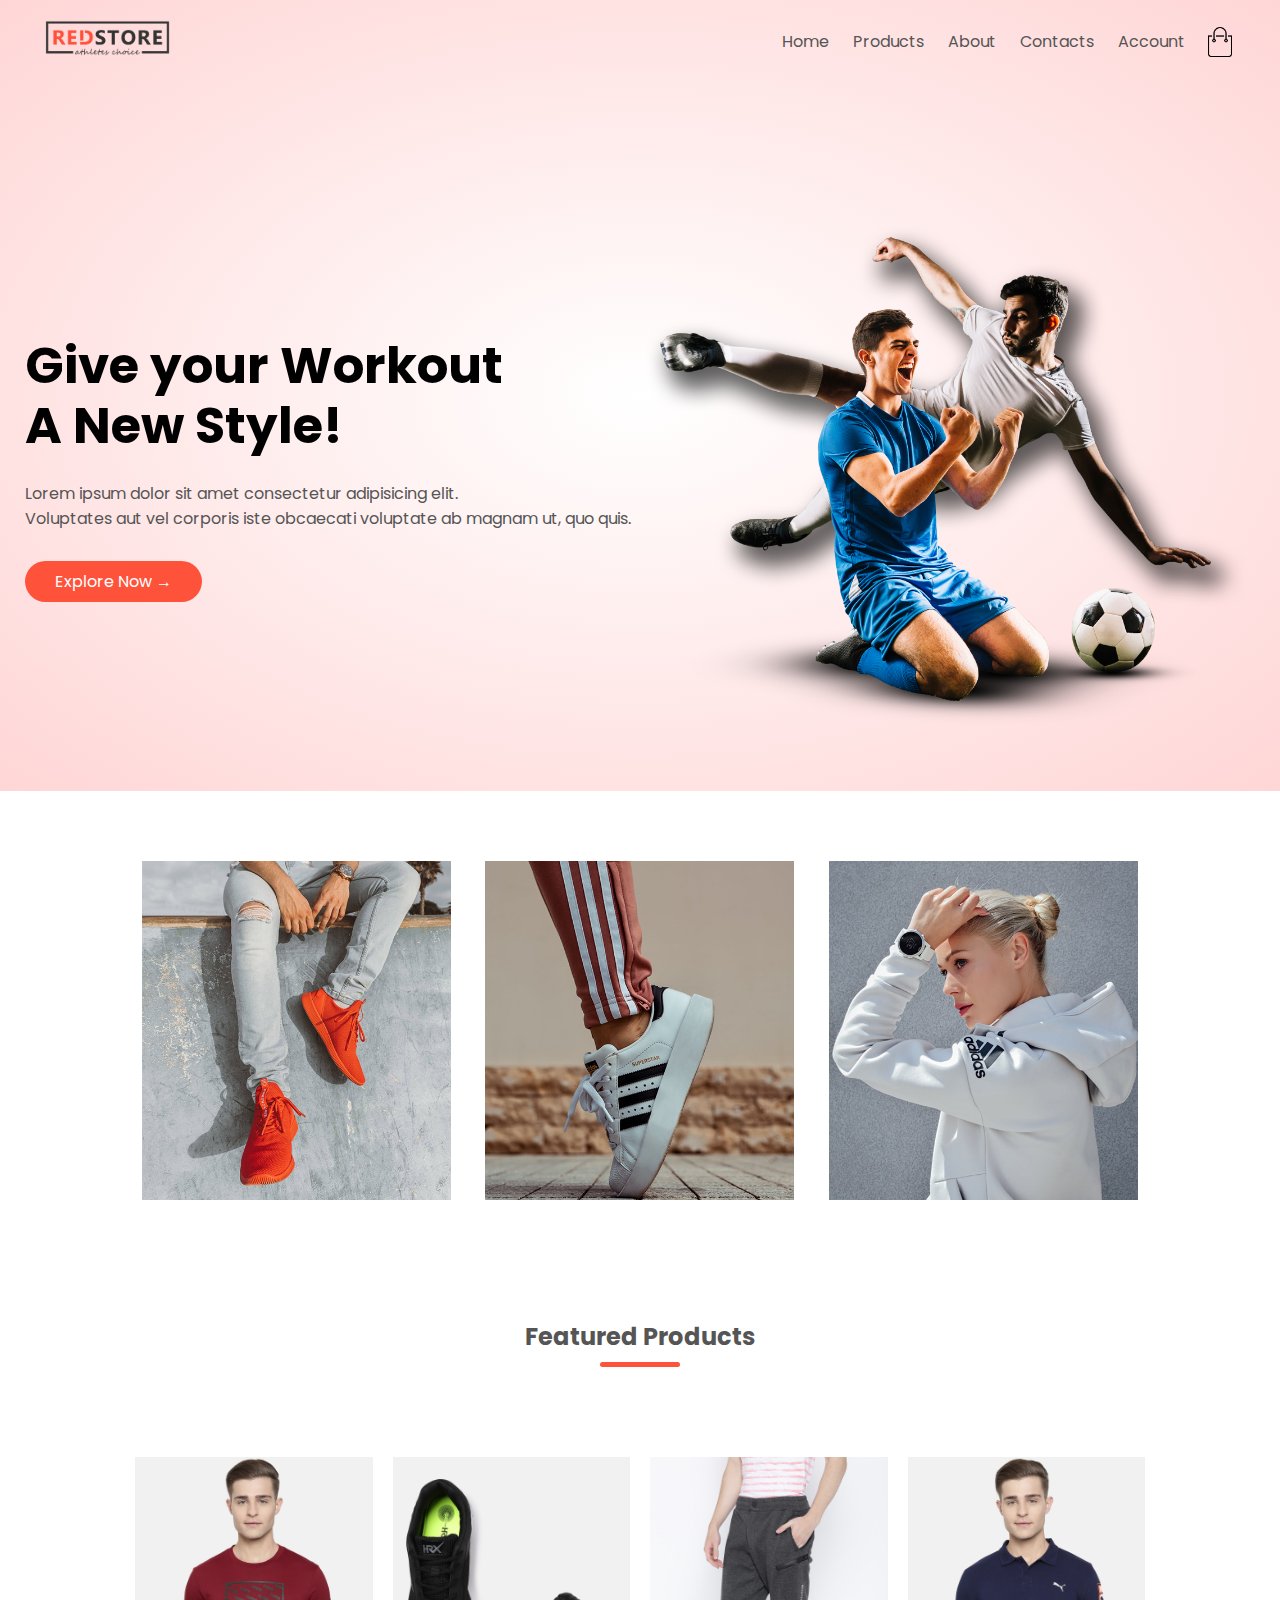
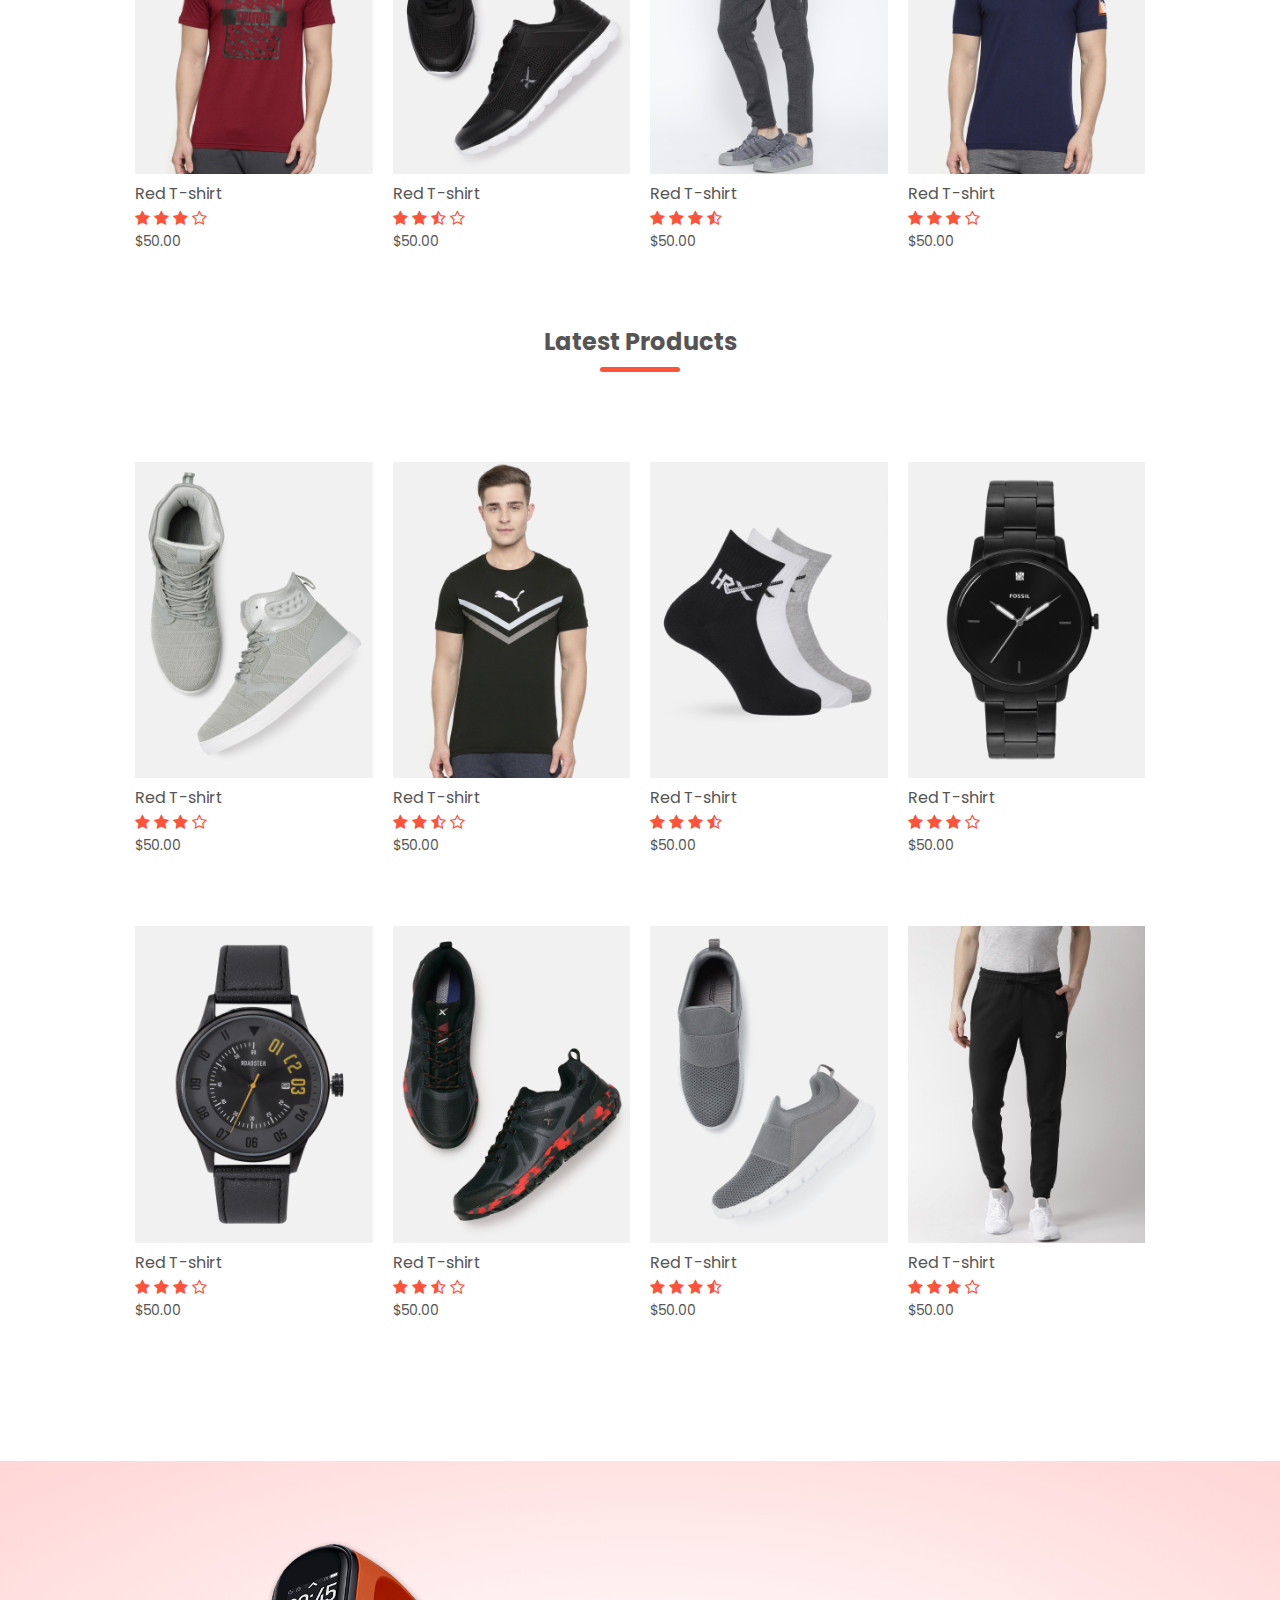
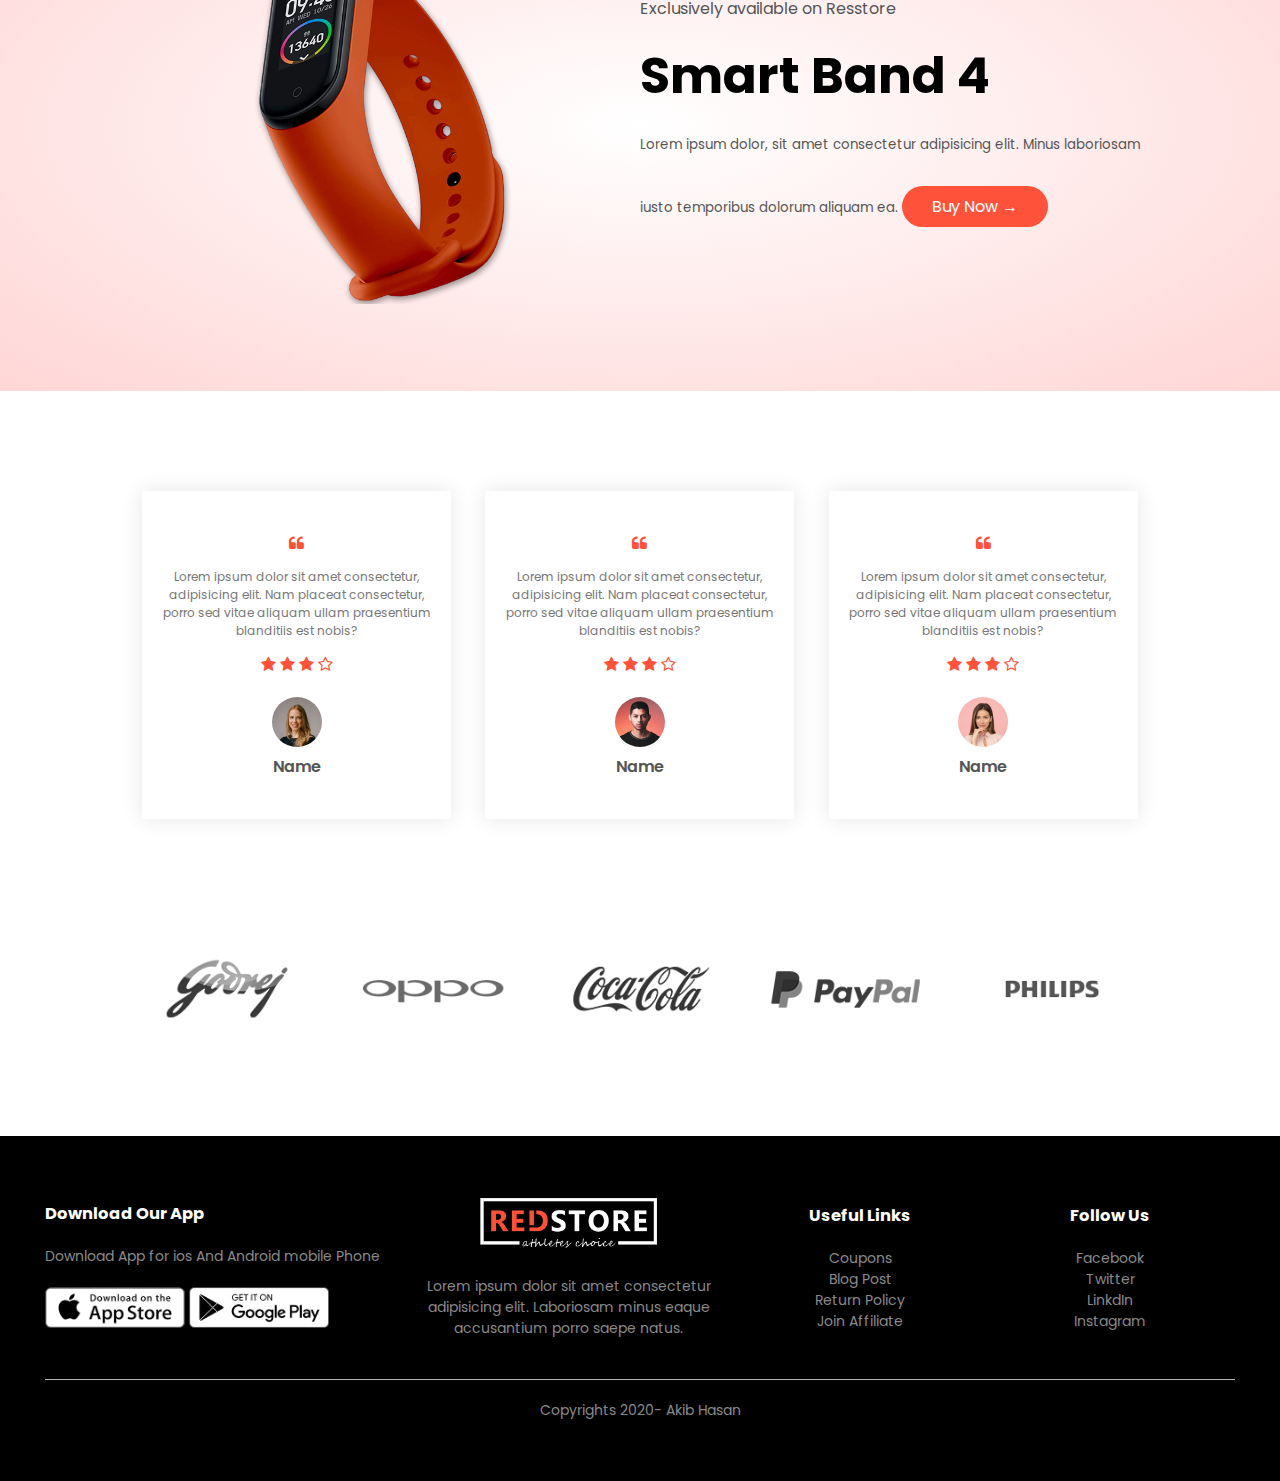
<file: index.html>
<!DOCTYPE html>
<html lang="en">
<head>
    <meta charset="UTF-8">
    <meta name="viewport" content="width=device-width, initial-scale=1.0">
    <title>Online Packman</title>
    <link rel="stylesheet" href="style.css">
    <link href="https://fonts.googleapis.com/css2?family=Poppins:wght@200;400;500;600;700&display=swap" rel="stylesheet">
    <link rel="stylesheet" href="https://stackpath.bootstrapcdn.com/font-awesome/4.7.0/css/font-awesome.min.css">
</head>
<body>
    <div class="header">
        <div class="container">
            <div class="navbar">
                <div class="logo">
                    <img src="images/logo.png" width="125px">
                </div>
                <nav>
                    <ul id="menuItems">
                        <li><a href="">Home</a></li>
                        <li><a href="">Products</a></li>
                        <li><a href="">About</a></li>
                        <li><a href="">Contacts</a></li>
                        <li><a href="">Account</a></li>
                    </ul>
                </nav>
                <img src="images/cart.png" width="30px" height="30px">
                <img src="images/menu.png" class="menu-icon" onclick="menuToggle()">
            </div>
            <div class="row">
                <div class="col-2">
                    <h1>Give your Workout<br>A New Style!</h1>
                    <p>Lorem ipsum dolor sit amet consectetur adipisicing elit.<br>Voluptates aut vel corporis iste obcaecati voluptate ab magnam ut, quo quis.</p>
                    <a href="" class="btn">Explore Now &#8594;</a>
                </div>
                <div class="col-2">
                    <img src="images/image1.png">
                </div>
            </div>
        </div>
    </div>

    <!-- featured categories -->

    <div class="categories">
        <div class="small-container">
            <div class="row">
                <div class="col-3"><img src="images/category-1.jpg" alt=""></div>
                <div class="col-3"><img src="images/category-2.jpg" alt=""></div>
                <div class="col-3"><img src="images/category-3.jpg" alt=""></div>
            </div>
        </div>
    </div>

    <!-- featured products -->

        <div class="small-container">
            <h2 class="title">Featured Products</h2>
            <div class="row">
                <div class="col-4">
                    <img src="images/product-1.jpg">
                    <h4>Red T-shirt</h4>
                    <div class="rating">
                        <i class="fa fa-star"></i>
                        <i class="fa fa-star"></i>
                        <i class="fa fa-star"></i>
                        <i class="fa fa-star-o"></i>
                    </div>
                    <p>$50.00</p>
                </div>
                <div class="col-4">
                    <img src="images/product-2.jpg">
                    <h4>Red T-shirt</h4>
                    <div class="rating">
                        <i class="fa fa-star"></i>
                        <i class="fa fa-star"></i>
                        <i class="fa fa-star-half-o"></i>
                        <i class="fa fa-star-o"></i>
                    </div>
                    <p>$50.00</p>
                </div>
                <div class="col-4">
                    <img src="images/product-3.jpg">
                    <h4>Red T-shirt</h4>
                    <div class="rating">
                        <i class="fa fa-star"></i>
                        <i class="fa fa-star"></i>
                        <i class="fa fa-star"></i>
                        <i class="fa fa-star-half-o"></i>
                    </div>
                    <p>$50.00</p>
                </div>
                <div class="col-4">
                    <img src="images/product-4.jpg">
                    <h4>Red T-shirt</h4>
                    <div class="rating">
                        <i class="fa fa-star"></i>
                        <i class="fa fa-star"></i>
                        <i class="fa fa-star"></i>
                        <i class="fa fa-star-o"></i>
                    </div>
                    <p>$50.00</p>
                </div>
            </div>

            <h2 class="title">Latest Products</h2>
            <div class="row">
                <div class="col-4">
                    <img src="images/product-5.jpg">
                    <h4>Red T-shirt</h4>
                    <div class="rating">
                        <i class="fa fa-star"></i>
                        <i class="fa fa-star"></i>
                        <i class="fa fa-star"></i>
                        <i class="fa fa-star-o"></i>
                    </div>
                    <p>$50.00</p>
                </div>
                <div class="col-4">
                    <img src="images/product-6.jpg">
                    <h4>Red T-shirt</h4>
                    <div class="rating">
                        <i class="fa fa-star"></i>
                        <i class="fa fa-star"></i>
                        <i class="fa fa-star-half-o"></i>
                        <i class="fa fa-star-o"></i>
                    </div>
                    <p>$50.00</p>
                </div>
                <div class="col-4">
                    <img src="images/product-7.jpg">
                    <h4>Red T-shirt</h4>
                    <div class="rating">
                        <i class="fa fa-star"></i>
                        <i class="fa fa-star"></i>
                        <i class="fa fa-star"></i>
                        <i class="fa fa-star-half-o"></i>
                    </div>
                    <p>$50.00</p>
                </div>
                <div class="col-4">
                    <img src="images/product-8.jpg">
                    <h4>Red T-shirt</h4>
                    <div class="rating">
                        <i class="fa fa-star"></i>
                        <i class="fa fa-star"></i>
                        <i class="fa fa-star"></i>
                        <i class="fa fa-star-o"></i>
                    </div>
                    <p>$50.00</p>
                </div>
            </div>

            <div class="row">
                <div class="col-4">
                    <img src="images/product-9.jpg">
                    <h4>Red T-shirt</h4>
                    <div class="rating">
                        <i class="fa fa-star"></i>
                        <i class="fa fa-star"></i>
                        <i class="fa fa-star"></i>
                        <i class="fa fa-star-o"></i>
                    </div>
                    <p>$50.00</p>
                </div>
                <div class="col-4">
                    <img src="images/product-10.jpg">
                    <h4>Red T-shirt</h4>
                    <div class="rating">
                        <i class="fa fa-star"></i>
                        <i class="fa fa-star"></i>
                        <i class="fa fa-star-half-o"></i>
                        <i class="fa fa-star-o"></i>
                    </div>
                    <p>$50.00</p>
                </div>
                <div class="col-4">
                    <img src="images/product-11.jpg">
                    <h4>Red T-shirt</h4>
                    <div class="rating">
                        <i class="fa fa-star"></i>
                        <i class="fa fa-star"></i>
                        <i class="fa fa-star"></i>
                        <i class="fa fa-star-half-o"></i>
                    </div>
                    <p>$50.00</p>
                </div>
                <div class="col-4">
                    <img src="images/product-12.jpg">
                    <h4>Red T-shirt</h4>
                    <div class="rating">
                        <i class="fa fa-star"></i>
                        <i class="fa fa-star"></i>
                        <i class="fa fa-star"></i>
                        <i class="fa fa-star-o"></i>
                    </div>
                    <p>$50.00</p>
                </div>
            </div>
        </div>

        <!-- offer -->
<div class="offer">
    
    <div class="small-container">
        <div class="row">
            <div class="col-2">
                 <img src="images/exclusive.png" class="offer-img">
            </div>
            <div class="col-2">
                <p>Exclusively available on Resstore</p>
                <h1>Smart Band 4</h1>
                <small>Lorem ipsum dolor, sit amet consectetur adipisicing elit. Minus laboriosam iusto temporibus dolorum aliquam ea.</small>
                <a href="" class="btn">Buy Now &#8594;</a>
            </div>
        </div>
    </div>
</div>



<!-- Testimonial -->
<div class="testimonial">
    <div class="small-container">
        <div class="row">
            <div class="col-3">
                <i class="fa fa-quote-left"></i>
                <p>Lorem ipsum dolor sit amet consectetur, adipisicing elit. Nam placeat consectetur, porro sed vitae aliquam ullam praesentium blanditiis est nobis?</p>
                <div class="rating">
                    <i class="fa fa-star"></i>
                    <i class="fa fa-star"></i>
                    <i class="fa fa-star"></i>
                    <i class="fa fa-star-o"></i>
                </div>
                <img src="images/user-1.png" alt="">
                <h3>Name</h3>
            </div>
            <div class="col-3">
                <i class="fa fa-quote-left"></i>
                <p>Lorem ipsum dolor sit amet consectetur, adipisicing elit. Nam placeat consectetur, porro sed vitae aliquam ullam praesentium blanditiis est nobis?</p>
                <div class="rating">
                    <i class="fa fa-star"></i>
                    <i class="fa fa-star"></i>
                    <i class="fa fa-star"></i>
                    <i class="fa fa-star-o"></i>
                </div>
                <img src="images/user-2.png" alt="">
                <h3>Name</h3>
            </div>
            <div class="col-3">
                <i class="fa fa-quote-left"></i>
                <p>Lorem ipsum dolor sit amet consectetur, adipisicing elit. Nam placeat consectetur, porro sed vitae aliquam ullam praesentium blanditiis est nobis?</p>
                <div class="rating">
                    <i class="fa fa-star"></i>
                    <i class="fa fa-star"></i>
                    <i class="fa fa-star"></i>
                    <i class="fa fa-star-o"></i>
                </div>
                <img src="images/user-3.png" alt="">
                <h3>Name</h3>
            </div>
        </div>
    </div>
</div>


<!-- brands -->

<div class="brands">
    <div class="small-container">
        <div class="row">
            <div class="col-5"><img src="images/logo-godrej.png" alt=""></div>
            <div class="col-5"><img src="images/logo-oppo.png" alt=""></div>
            <div class="col-5"><img src="images/logo-coca-cola.png" alt=""></div>
            <div class="col-5"><img src="images/logo-paypal.png" alt=""></div>
            <div class="col-5"><img src="images/logo-philips.png" alt=""></div>
        </div>
    </div>
</div>


<!-- footer -->

    <div class="footer">
        <div class="container">
            <div class="row">
                <div class="footer-col-1">
                    <h3>Download Our App</h3>
                    <p>Download App for ios And Android mobile Phone</p>
                    <div class="app-logo">
                        <img src="images/app-store.png" alt="">
                        <img src="images/play-store.png" alt="">
                    </div>
                </div>
                <div class="footer-col-2">
                    <img src="images/logo-white.png" alt="">
                    <p>Lorem ipsum dolor sit amet consectetur adipisicing elit. Laboriosam minus eaque accusantium porro saepe natus.</p>
                </div>
                <div class="footer-col-3">
                    <h3>Useful Links</h3>
                    
                    <ul>
                        <li>Coupons</li>
                        <li>Blog Post</li>
                        <li>Return Policy</li>
                        <li>Join Affiliate</li>
                    </ul>
                </div>

                <div class="footer-col-4">
                    <h3>Follow Us</h3>
                    
                    <ul>
                        <li>Facebook</li>
                        <li>Twitter</li>
                        <li>LinkdIn</li>
                        <li>Instagram</li>
                    </ul>
                </div>
            </div>

            <hr>
            <p class="copyright">Copyrights 2020- Akib Hasan</p>
        </div>
    </div>


    <!-- adding js for toggle menu -->

    <script>
                var menuItems = document.getElementById("menuItems");

menuItems.style.maxHeight = "0px";

function menuToggle(){
    if( menuItems.style.maxHeight == "0px"){
        menuItems.style.maxHeight = "200px"
    }
    else
    {
        menuItems.style.maxHeight = "0px"
    }
}
    </script>

</body>
</html>
</file>
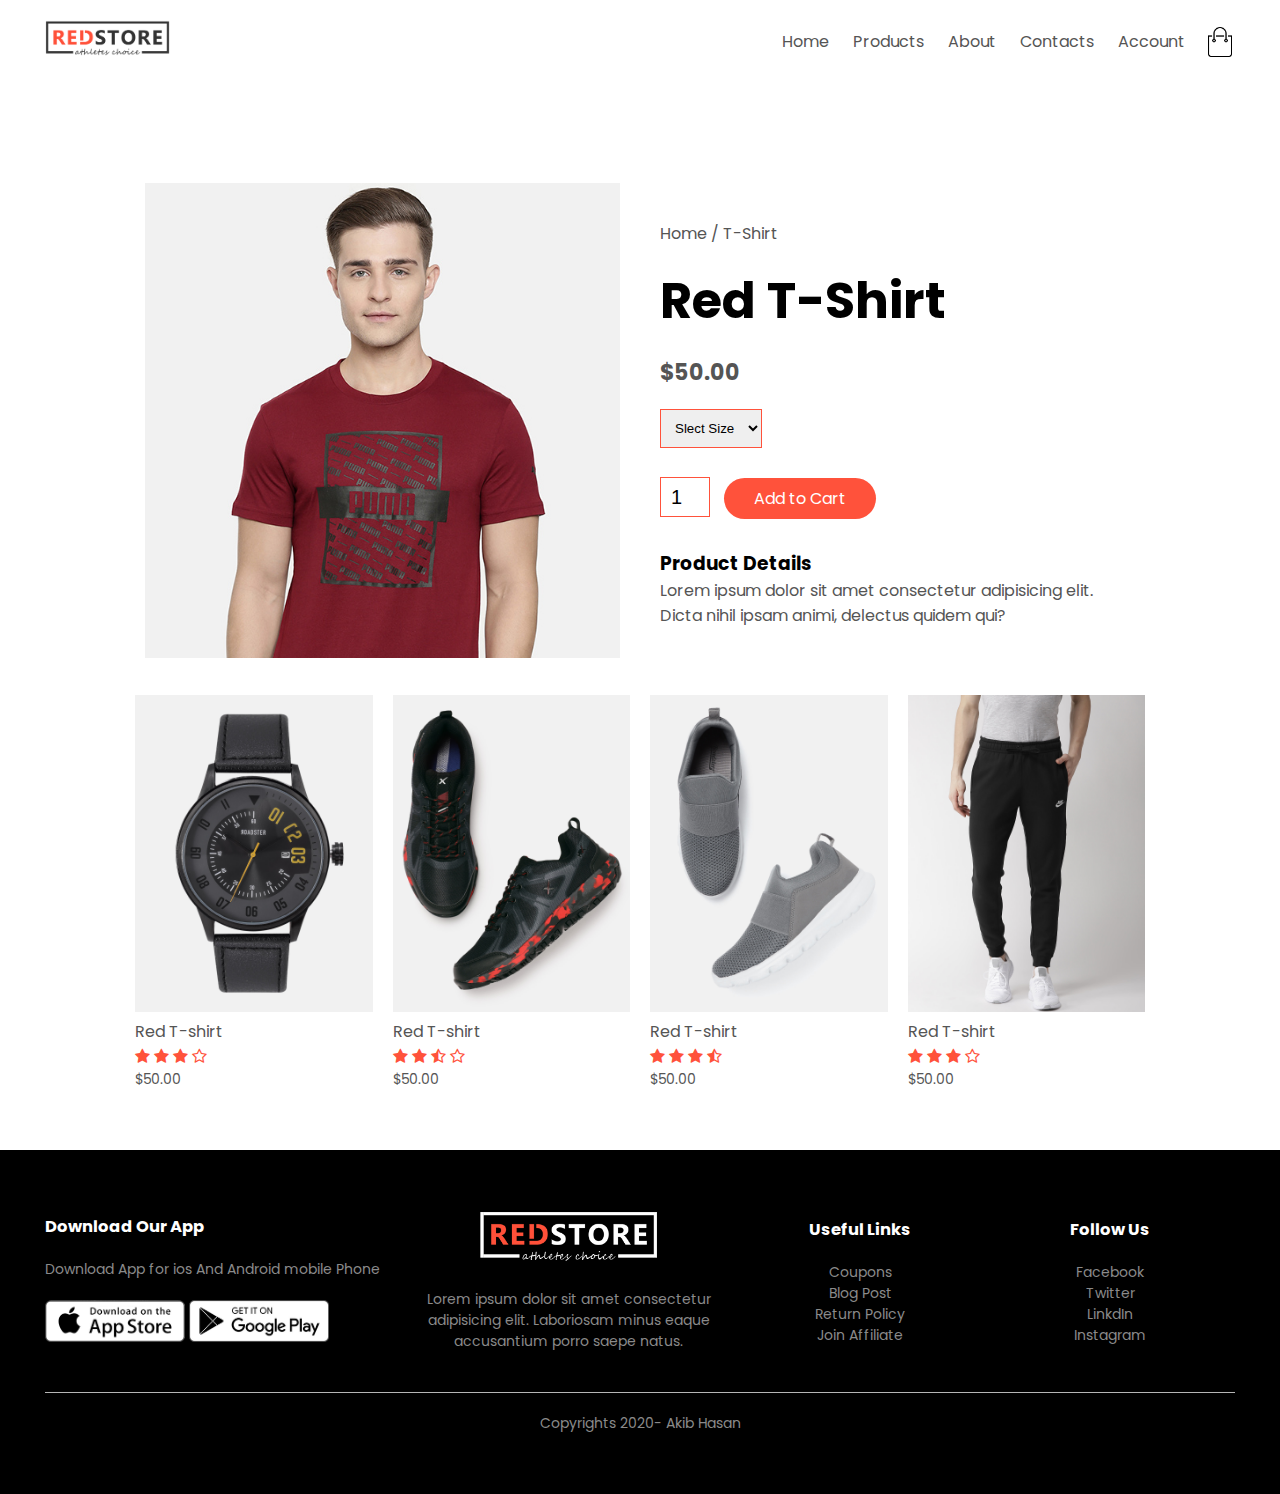
<file: product-details.html>
<!DOCTYPE html>
<html lang="en">
<head>
    <meta charset="UTF-8">
    <meta name="viewport" content="width=device-width, initial-scale=1.0">
    <title>All Products - Online Packman</title>
    <link rel="stylesheet" href="style.css">
    <link href="https://fonts.googleapis.com/css2?family=Poppins:wght@200;400;500;600;700&display=swap" rel="stylesheet">
    <link rel="stylesheet" href="https://stackpath.bootstrapcdn.com/font-awesome/4.7.0/css/font-awesome.min.css">
</head>
<body>
        <div class="container">
            <div class="navbar">
                <div class="logo">
                    <img src="images/logo.png" width="125px">
                </div>
                <nav>
                    <ul id="menuItems">
                        <li><a href="">Home</a></li>
                        <li><a href="">Products</a></li>
                        <li><a href="">About</a></li>
                        <li><a href="">Contacts</a></li>
                        <li><a href="">Account</a></li>
                    </ul>
                </nav>
                <img src="images/cart.png" width="30px" height="30px">
                <img src="images/menu.png" class="menu-icon" onclick="menuToggle()">
            </div>

        </div>


        <!-- single product details -->


        <div class="small-container single-products">
            <div class="row">
                <div class="col-2">
                    <img src="images/gallery-1.jpg" width="100%" alt="">

                </div>
                <div class="col-2">
                    <p>Home / T-Shirt</p>
                    <h1>Red T-Shirt</h1>
                    <h4>$50.00</h4>
                    <select name="" id="">
                        <option value="">Slect Size</option>
                        <option value="">XXL</option>
                        <option value="">Xl</option>
                        <option value="">Large</option>
                        <option value="">Medium</option>
                        <option value="">Small</option>
                    </select>

                    <input type="number" value="1">
                    <a class="btn" href="">Add to Cart</a>

                    <h3>Product Details</h3>
                    <p>Lorem ipsum dolor sit amet consectetur adipisicing elit. Dicta nihil ipsam animi, delectus quidem qui?</p>
                </div>
            </div>
        </div>

        <div class="small-container">

            <div class="row">
                <div class="col-4">
                    <img src="images/product-9.jpg">
                    <h4>Red T-shirt</h4>
                    <div class="rating">
                        <i class="fa fa-star"></i>
                        <i class="fa fa-star"></i>
                        <i class="fa fa-star"></i>
                        <i class="fa fa-star-o"></i>
                    </div>
                    <p>$50.00</p>
                </div>
                <div class="col-4">
                    <img src="images/product-10.jpg">
                    <h4>Red T-shirt</h4>
                    <div class="rating">
                        <i class="fa fa-star"></i>
                        <i class="fa fa-star"></i>
                        <i class="fa fa-star-half-o"></i>
                        <i class="fa fa-star-o"></i>
                    </div>
                    <p>$50.00</p>
                </div>
                <div class="col-4">
                    <img src="images/product-11.jpg">
                    <h4>Red T-shirt</h4>
                    <div class="rating">
                        <i class="fa fa-star"></i>
                        <i class="fa fa-star"></i>
                        <i class="fa fa-star"></i>
                        <i class="fa fa-star-half-o"></i>
                    </div>
                    <p>$50.00</p>
                </div>
                <div class="col-4">
                    <img src="images/product-12.jpg">
                    <h4>Red T-shirt</h4>
                    <div class="rating">
                        <i class="fa fa-star"></i>
                        <i class="fa fa-star"></i>
                        <i class="fa fa-star"></i>
                        <i class="fa fa-star-o"></i>
                    </div>
                    <p>$50.00</p>
                </div>
            </div>

        </div>


<!-- footer -->

    <div class="footer">
        <div class="container">
            <div class="row">
                <div class="footer-col-1">
                    <h3>Download Our App</h3>
                    <p>Download App for ios And Android mobile Phone</p>
                    <div class="app-logo">
                        <img src="images/app-store.png" alt="">
                        <img src="images/play-store.png" alt="">
                    </div>
                </div>
                <div class="footer-col-2">
                    <img src="images/logo-white.png" alt="">
                    <p>Lorem ipsum dolor sit amet consectetur adipisicing elit. Laboriosam minus eaque accusantium porro saepe natus.</p>
                </div>
                <div class="footer-col-3">
                    <h3>Useful Links</h3>
                    
                    <ul>
                        <li>Coupons</li>
                        <li>Blog Post</li>
                        <li>Return Policy</li>
                        <li>Join Affiliate</li>
                    </ul>
                </div>

                <div class="footer-col-4">
                    <h3>Follow Us</h3>
                    
                    <ul>
                        <li>Facebook</li>
                        <li>Twitter</li>
                        <li>LinkdIn</li>
                        <li>Instagram</li>
                    </ul>
                </div>
            </div>

            <hr>
            <p class="copyright">Copyrights 2020- Akib Hasan</p>
        </div>
    </div>


    <!-- adding js for toggle menu -->

    <script>
                var menuItems = document.getElementById("menuItems");

menuItems.style.maxHeight = "0px";

function menuToggle(){
    if( menuItems.style.maxHeight == "0px"){
        menuItems.style.maxHeight = "200px"
    }
    else
    {
        menuItems.style.maxHeight = "0px"
    }
}
    </script>

</body>
</html>
</file>
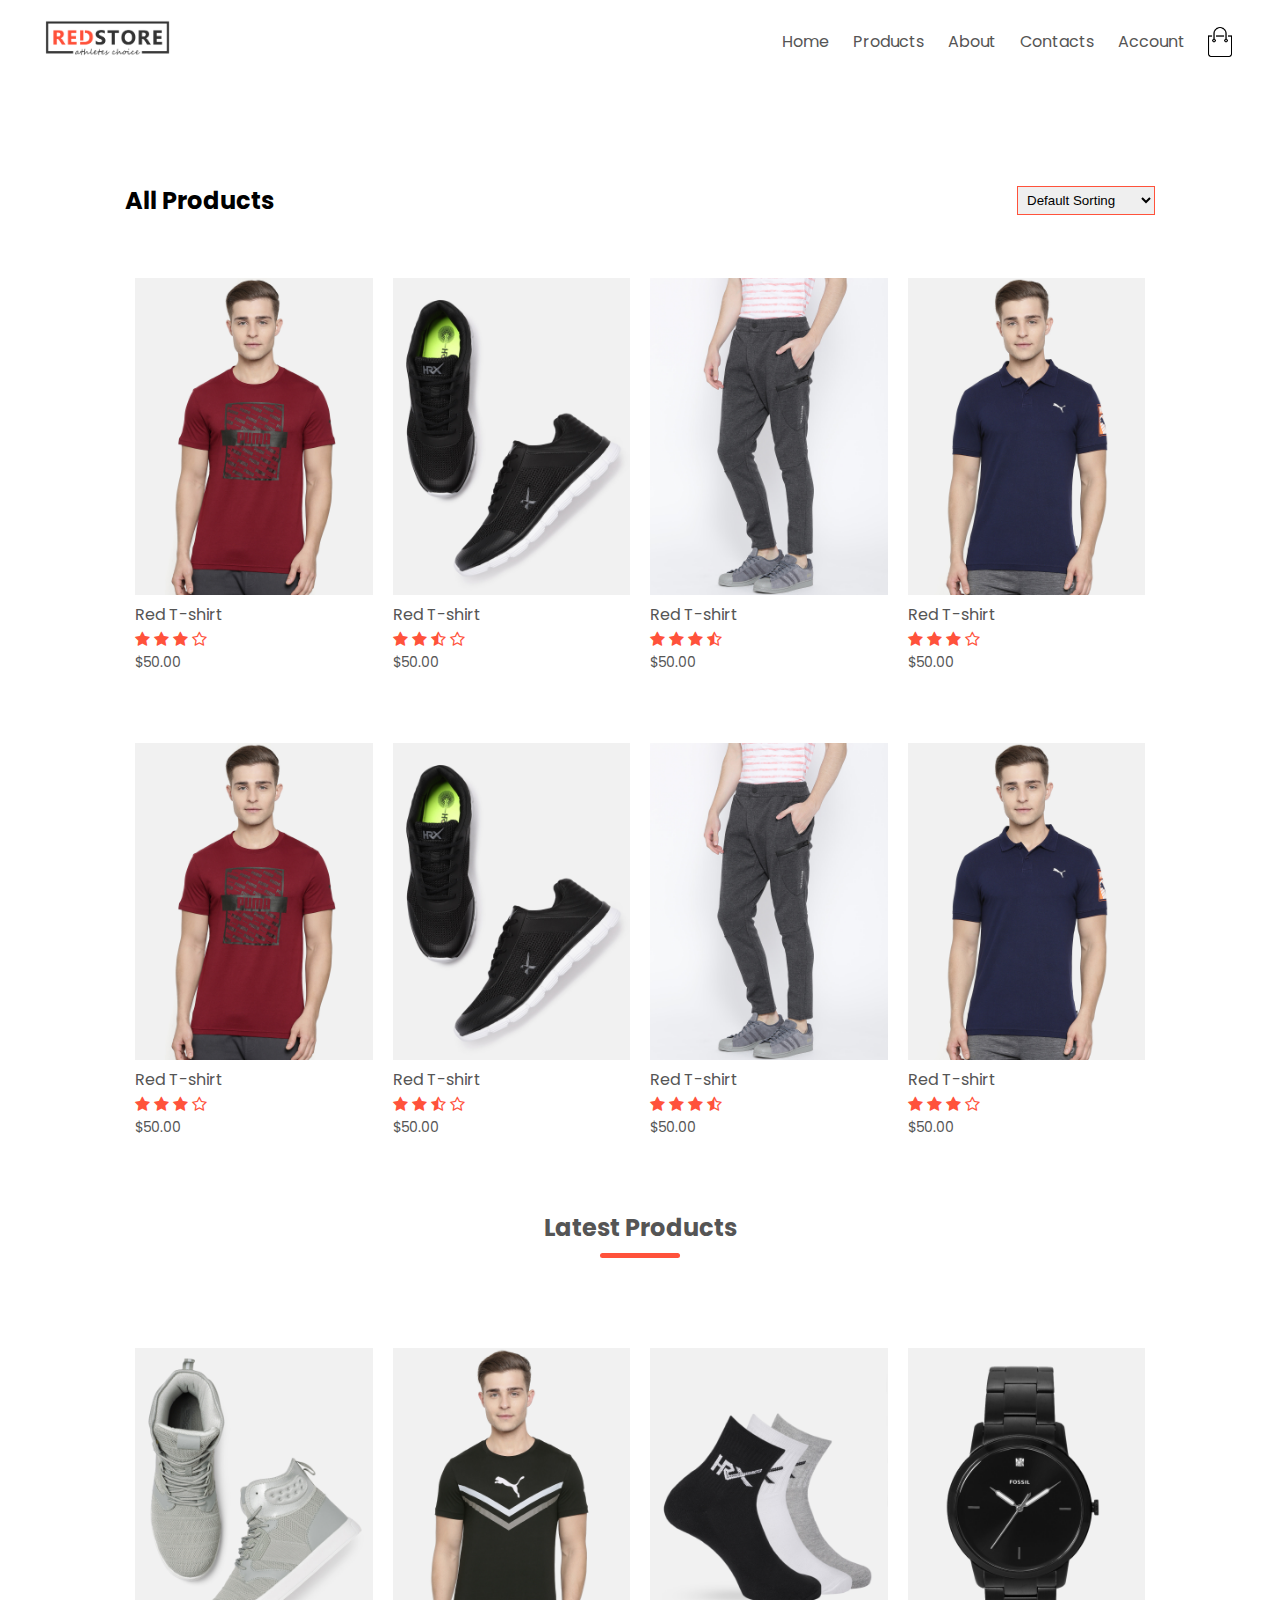
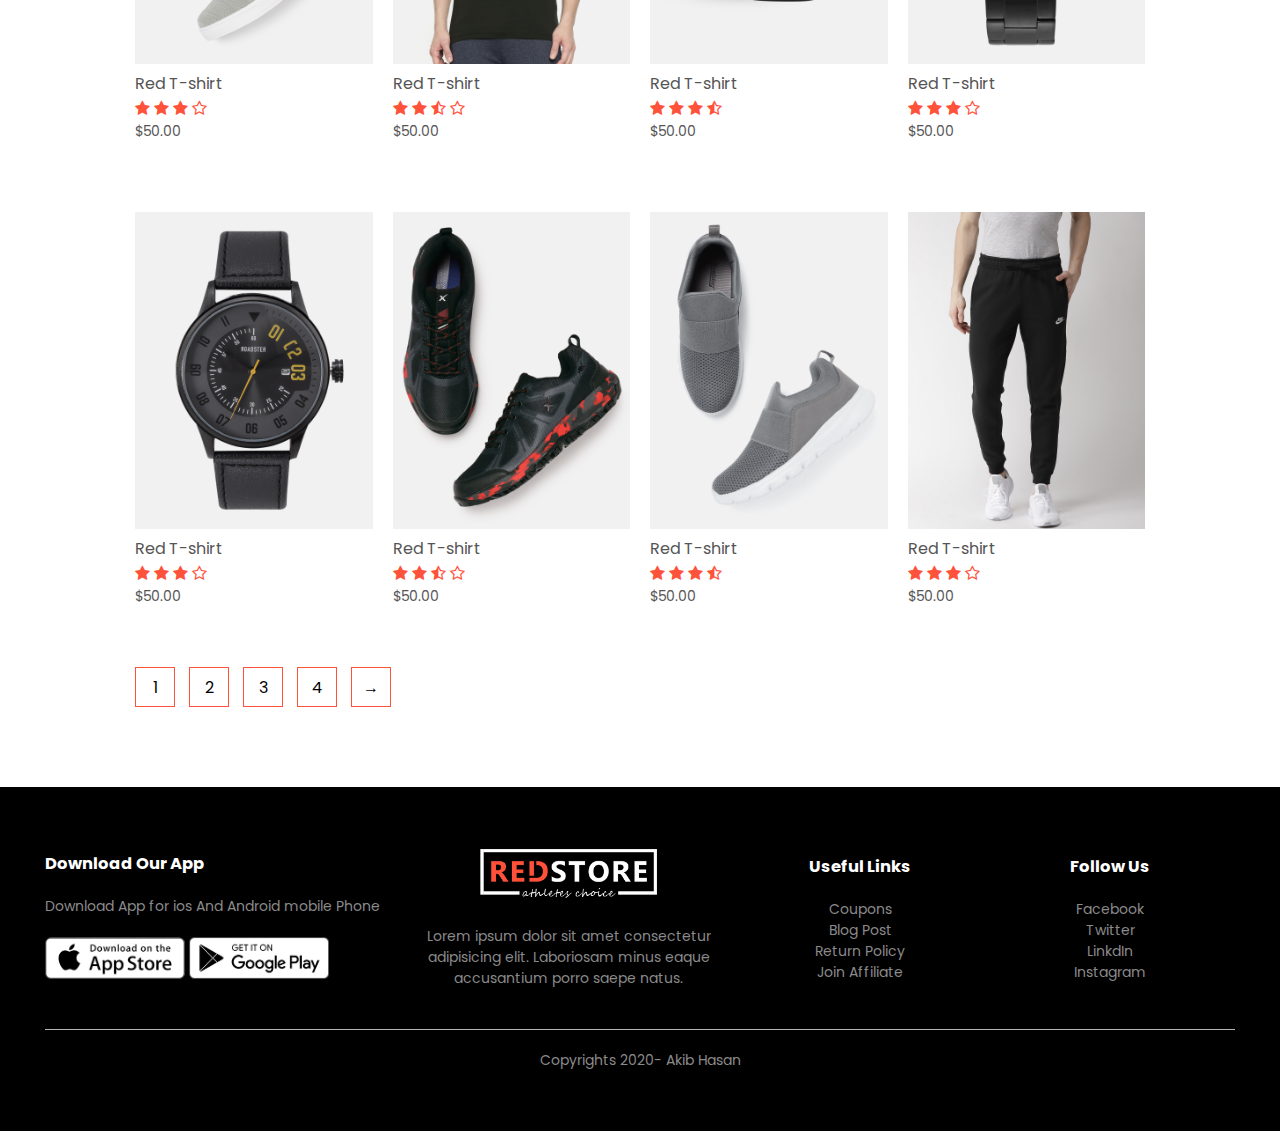
<file: product.html>
<!DOCTYPE html>
<html lang="en">
<head>
    <meta charset="UTF-8">
    <meta name="viewport" content="width=device-width, initial-scale=1.0">
    <title>All Products - Online Packman</title>
    <link rel="stylesheet" href="style.css">
    <link href="https://fonts.googleapis.com/css2?family=Poppins:wght@200;400;500;600;700&display=swap" rel="stylesheet">
    <link rel="stylesheet" href="https://stackpath.bootstrapcdn.com/font-awesome/4.7.0/css/font-awesome.min.css">
</head>
<body>
        <div class="container">
            <div class="navbar">
                <div class="logo">
                    <img src="images/logo.png" width="125px">
                </div>
                <nav>
                    <ul id="menuItems">
                        <li><a href="">Home</a></li>
                        <li><a href="">Products</a></li>
                        <li><a href="">About</a></li>
                        <li><a href="">Contacts</a></li>
                        <li><a href="">Account</a></li>
                    </ul>
                </nav>
                <img src="images/cart.png" width="30px" height="30px">
                <img src="images/menu.png" class="menu-icon" onclick="menuToggle()">
            </div>

        </div>

        <div class="small-container">

            <div class="row row-2">
                <h2>All Products</h2>


                <select>
                    <option value="">Default Sorting</option>
                    <option value="">Sort by price</option>
                    <option value="">Sort by Popularity</option>
                    <option value="">Sort by Rating</option>
                    <option value="">Sort by sale</option>
                </select>
            </div>
          
            <div class="row">
                <div class="col-4">
                    <img src="images/product-1.jpg">
                    <h4>Red T-shirt</h4>
                    <div class="rating">
                        <i class="fa fa-star"></i>
                        <i class="fa fa-star"></i>
                        <i class="fa fa-star"></i>
                        <i class="fa fa-star-o"></i>
                    </div>
                    <p>$50.00</p>
                </div>
                <div class="col-4">
                    <img src="images/product-2.jpg">
                    <h4>Red T-shirt</h4>
                    <div class="rating">
                        <i class="fa fa-star"></i>
                        <i class="fa fa-star"></i>
                        <i class="fa fa-star-half-o"></i>
                        <i class="fa fa-star-o"></i>
                    </div>
                    <p>$50.00</p>
                </div>
                <div class="col-4">
                    <img src="images/product-3.jpg">
                    <h4>Red T-shirt</h4>
                    <div class="rating">
                        <i class="fa fa-star"></i>
                        <i class="fa fa-star"></i>
                        <i class="fa fa-star"></i>
                        <i class="fa fa-star-half-o"></i>
                    </div>
                    <p>$50.00</p>
                </div>
                <div class="col-4">
                    <img src="images/product-4.jpg">
                    <h4>Red T-shirt</h4>
                    <div class="rating">
                        <i class="fa fa-star"></i>
                        <i class="fa fa-star"></i>
                        <i class="fa fa-star"></i>
                        <i class="fa fa-star-o"></i>
                    </div>
                    <p>$50.00</p>
                </div>
            </div>

            <div class="row">
                <div class="col-4">
                    <img src="images/product-1.jpg">
                    <h4>Red T-shirt</h4>
                    <div class="rating">
                        <i class="fa fa-star"></i>
                        <i class="fa fa-star"></i>
                        <i class="fa fa-star"></i>
                        <i class="fa fa-star-o"></i>
                    </div>
                    <p>$50.00</p>
                </div>
                <div class="col-4">
                    <img src="images/product-2.jpg">
                    <h4>Red T-shirt</h4>
                    <div class="rating">
                        <i class="fa fa-star"></i>
                        <i class="fa fa-star"></i>
                        <i class="fa fa-star-half-o"></i>
                        <i class="fa fa-star-o"></i>
                    </div>
                    <p>$50.00</p>
                </div>
                <div class="col-4">
                    <img src="images/product-3.jpg">
                    <h4>Red T-shirt</h4>
                    <div class="rating">
                        <i class="fa fa-star"></i>
                        <i class="fa fa-star"></i>
                        <i class="fa fa-star"></i>
                        <i class="fa fa-star-half-o"></i>
                    </div>
                    <p>$50.00</p>
                </div>
                <div class="col-4">
                    <img src="images/product-4.jpg">
                    <h4>Red T-shirt</h4>
                    <div class="rating">
                        <i class="fa fa-star"></i>
                        <i class="fa fa-star"></i>
                        <i class="fa fa-star"></i>
                        <i class="fa fa-star-o"></i>
                    </div>
                    <p>$50.00</p>
                </div>
            </div>

            <h2 class="title">Latest Products</h2>
            <div class="row">
                <div class="col-4">
                    <img src="images/product-5.jpg">
                    <h4>Red T-shirt</h4>
                    <div class="rating">
                        <i class="fa fa-star"></i>
                        <i class="fa fa-star"></i>
                        <i class="fa fa-star"></i>
                        <i class="fa fa-star-o"></i>
                    </div>
                    <p>$50.00</p>
                </div>
                <div class="col-4">
                    <img src="images/product-6.jpg">
                    <h4>Red T-shirt</h4>
                    <div class="rating">
                        <i class="fa fa-star"></i>
                        <i class="fa fa-star"></i>
                        <i class="fa fa-star-half-o"></i>
                        <i class="fa fa-star-o"></i>
                    </div>
                    <p>$50.00</p>
                </div>
                <div class="col-4">
                    <img src="images/product-7.jpg">
                    <h4>Red T-shirt</h4>
                    <div class="rating">
                        <i class="fa fa-star"></i>
                        <i class="fa fa-star"></i>
                        <i class="fa fa-star"></i>
                        <i class="fa fa-star-half-o"></i>
                    </div>
                    <p>$50.00</p>
                </div>
                <div class="col-4">
                    <img src="images/product-8.jpg">
                    <h4>Red T-shirt</h4>
                    <div class="rating">
                        <i class="fa fa-star"></i>
                        <i class="fa fa-star"></i>
                        <i class="fa fa-star"></i>
                        <i class="fa fa-star-o"></i>
                    </div>
                    <p>$50.00</p>
                </div>
            </div>

            <div class="row">
                <div class="col-4">
                    <img src="images/product-9.jpg">
                    <h4>Red T-shirt</h4>
                    <div class="rating">
                        <i class="fa fa-star"></i>
                        <i class="fa fa-star"></i>
                        <i class="fa fa-star"></i>
                        <i class="fa fa-star-o"></i>
                    </div>
                    <p>$50.00</p>
                </div>
                <div class="col-4">
                    <img src="images/product-10.jpg">
                    <h4>Red T-shirt</h4>
                    <div class="rating">
                        <i class="fa fa-star"></i>
                        <i class="fa fa-star"></i>
                        <i class="fa fa-star-half-o"></i>
                        <i class="fa fa-star-o"></i>
                    </div>
                    <p>$50.00</p>
                </div>
                <div class="col-4">
                    <img src="images/product-11.jpg">
                    <h4>Red T-shirt</h4>
                    <div class="rating">
                        <i class="fa fa-star"></i>
                        <i class="fa fa-star"></i>
                        <i class="fa fa-star"></i>
                        <i class="fa fa-star-half-o"></i>
                    </div>
                    <p>$50.00</p>
                </div>
                <div class="col-4">
                    <img src="images/product-12.jpg">
                    <h4>Red T-shirt</h4>
                    <div class="rating">
                        <i class="fa fa-star"></i>
                        <i class="fa fa-star"></i>
                        <i class="fa fa-star"></i>
                        <i class="fa fa-star-o"></i>
                    </div>
                    <p>$50.00</p>
                </div>
            </div>

            <div class="page-btn">
                <span>1</span>
                <span>2</span>
                <span>3</span>
                <span>4</span>
                <span>&#8594;</span>
            </div>

        </div>


<!-- footer -->

    <div class="footer">
        <div class="container">
            <div class="row">
                <div class="footer-col-1">
                    <h3>Download Our App</h3>
                    <p>Download App for ios And Android mobile Phone</p>
                    <div class="app-logo">
                        <img src="images/app-store.png" alt="">
                        <img src="images/play-store.png" alt="">
                    </div>
                </div>
                <div class="footer-col-2">
                    <img src="images/logo-white.png" alt="">
                    <p>Lorem ipsum dolor sit amet consectetur adipisicing elit. Laboriosam minus eaque accusantium porro saepe natus.</p>
                </div>
                <div class="footer-col-3">
                    <h3>Useful Links</h3>
                    
                    <ul>
                        <li>Coupons</li>
                        <li>Blog Post</li>
                        <li>Return Policy</li>
                        <li>Join Affiliate</li>
                    </ul>
                </div>

                <div class="footer-col-4">
                    <h3>Follow Us</h3>
                    
                    <ul>
                        <li>Facebook</li>
                        <li>Twitter</li>
                        <li>LinkdIn</li>
                        <li>Instagram</li>
                    </ul>
                </div>
            </div>

            <hr>
            <p class="copyright">Copyrights 2020- Akib Hasan</p>
        </div>
    </div>


    <!-- adding js for toggle menu -->

    <script>
                var menuItems = document.getElementById("menuItems");

menuItems.style.maxHeight = "0px";

function menuToggle(){
    if( menuItems.style.maxHeight == "0px"){
        menuItems.style.maxHeight = "200px"
    }
    else
    {
        menuItems.style.maxHeight = "0px"
    }
}
    </script>

</body>
</html>
</file>
<file: style.css>
*{
    box-sizing: border-box;
    margin: 0;
    padding: 0;
}
body{
    font-family: 'Poppins', sans-serif;
}
.navbar{
    display: flex;
    align-items: center;
    padding: 20px;

}
nav{
    flex: 1;
    text-align: right;
}
nav ul{
    list-style-type: none;
    display: inline-block;
}
nav ul li{
    display: inline-block;
    margin-right: 20px;
}
nav ul li a{
    text-decoration: none;
    color: #555;
}
p{
    color: #555;
}
.container{
    max-width: 1300px;
    margin: auto;
    padding-left: 25px;
    padding-right: 25px;

}
.row{
    display: flex;
    align-items: center;
    flex-wrap: wrap;
    justify-content: space-around;
}
.col-2{
    flex-basis: 50%;
    min-width: 300px;
}
.col-2 img{
    max-width: 100%;
    padding: 50px 0;
}
.col-2 h1{
    font-size: 50px;
    line-height: 60px;
    margin: 25px 0;
}
.btn{
    display: inline-block;
    text-decoration: none;
    background: #ff523b;
    color: #fff;
    margin: 30px 0 ;
    padding: 8px 30px;
    border-radius: 30px;
    transition: background 1s;
}
.btn:hover{
    background: #563434;
}
.header{
    background: radial-gradient(#fff, #ffd6d6);
}
.header .row{
    margin-top: 70px;
}
.categories{
    margin: 70px 0;
}
.col-3{
    flex-basis: 30%;
    min-width: 250px;
    margin-bottom: 30px;
}
.col-3 img{
    width: 100%;
}
.small-container{
    max-width: 1080px;
    margin: auto;
    padding: 0 25px;
}
.col-4{
    flex-basis: 25%;
    padding: 10px;
    min-width: 200px;
    margin-bottom: 50px;
    transition: transform 0.5s;
}
.col-4 img{
    width: 100%;
}
.title{
    text-align: center;
    margin: 0 auto 80px;
    position: relative;
    line-height: 60px;
    color: #555;
}
.title:after{
    content: '';
    background: #ff523b;
    width: 80px;
    height: 5px;
    border-radius: 5px;
    position: absolute;
    bottom: 0;
    left: 50%;
    transform: translateX(-50%);
}
h4{
    color: #555;
    font-weight: normal;
}
.col-4 p{
    font-size: 14px;
}
.rating .fa{
    color:#ff523b;;
}
.col-4:hover{
    transform: translateY(-5px);
}
/* offer */
.offer{
    background: radial-gradient(#fff, #ffd6d6);
    margin-top: 80px;
    padding: 30px 0;
}
.col-2 .offer-img{
    padding: 50px;
}
small{
    color: #555;
}
/* testimonial */

.testimonial{
    padding-top: 100px;
}
.testimonial .col-3{
    text-align: center;
    padding: 40px 20px;
    box-shadow: 0 0 20px 0px rgba(0, 0, 0, 0.1);
    cursor: pointer;
    transition: transform 0.5s;
}
.testimonial .col-3 img{
    width: 50px;
    margin-top: 20px;
    border-radius: 50%;
}
.testimonial .col-3:hover{
    transform: translateY(-10px);
}
.fa-quote-left{
    font-size: 34px;
    color: #ff523b;
}
.col-3 p{
    font-size: 12px;
    margin: 12px 0;
    color: #777;
}
.testimonial .col-3 h3{
    font-weight: 600;
    color: #555;
    font-size: 16px;
}

/* brands */

.brands{
    margin: 100px auto;
}
.col-5{
    width: 160px;

}
.col-5 img{
    width: 100%;
    cursor: pointer;
    filter: grayscale(100%);
}
.col-5 img:hover{
    filter: grayscale(0);
}
/* footer */

.footer{
    background: #000;
    color: #8a8a8a;
    font-size: 14px;
    padding: 60px 20px;
}
.footer p{
    color: #8a8a8a;
}
.footer h3{
    color: #fff;
    margin-bottom: 20px;

}
.footer-col-1, .footer-col-2, .footer-col-3, .footer-col-4{
    min-width: 250px;
    margin-bottom: 20px;
}
.footer-col-1{
    flex-basis: 30%;
}
.footer-col-2{
    flex: 1;
    text-align: center;
}
.footer-col-2 img{
    width: 180px;
    margin-bottom: 20px;

}
.footer-col-3, .footer-col-4{
    flex-basis: 12%;
    text-align: center;
   
}
ul{
     list-style-type: none;
}

.app-logo{
    margin-top: 20px;
}
.app-logo img{
    width: 140px;

}
.footer hr{
    border: none;
    background: #b5b5b5;
    height: 1px;
    margin: 20px 0;
}
.copyright{
    text-align: center;
}
.menu-icon{
    width: 28px;
    margin-left: 20px;
    display: none;
}

/* media query for menu */


@media only screen and (max-width: 800px){
    nav ul{
        position: absolute;
        top: 70px;
        left: 0;
        background: #333;
        width: 100%;
        overflow: hidden;
        transition: max-height .5s;

    }
    nav ul li{
        display: block;
        margin-right: 50px;
        margin-top: 10px;
        margin-bottom: 10px;
    }
    nav ul li a{
        color: #fff;
    }
    .menu-icon{
        display: block;
        cursor: pointer;
    }
}


/* All products */

.row-2{
    justify-content: space-between;
    margin: 100px auto 50px;
}
select{
    border: 1px solid #ff523b;
    padding: 5px;

}
select:focus{
    outline: none;
}
.page-btn{
    margin: 0 auto 80px;
}
.page-btn span{
    display: inline-block;
    border: 1px solid #ff523b;
    margin-left: 10px;
    width: 40px;
    height: 40px;
    line-height: 40px;
    text-align: center;
    cursor: pointer;

}
.page-btn span:hover{
    background: #ff523b;
    color: #fff;
}




/* <!-- single product details --> */

.single-products{
    margin-top: 80px;
}
.single-products .col-2 img{
    padding: 0;

}
.single-products .col-2{
    padding: 20px;
}
.single-products .col-2 h4{
    margin: 20px 0;
    font-size: 22px;
    font-weight: bold;

}
.single-products .col-2 select{
    display: block;
    padding: 10px;
    margin-top: 20px;
}
.single-products .col-2 input{
    width: 50px;
    height: 40px;
    padding-left: 10px;
    font-size: 20px;
    margin-right: 10px;
    border: 1px solid #ff523b;
}
input:focus{
    outline: none;
}





/* media query for <600 screen size */


@media only screen and (max-width: 600px){
    .row{
        text-align: center;
    }
    .col-2, .col-3, .col-4{
        flex-basis: 100%;

    }

}
</file>
